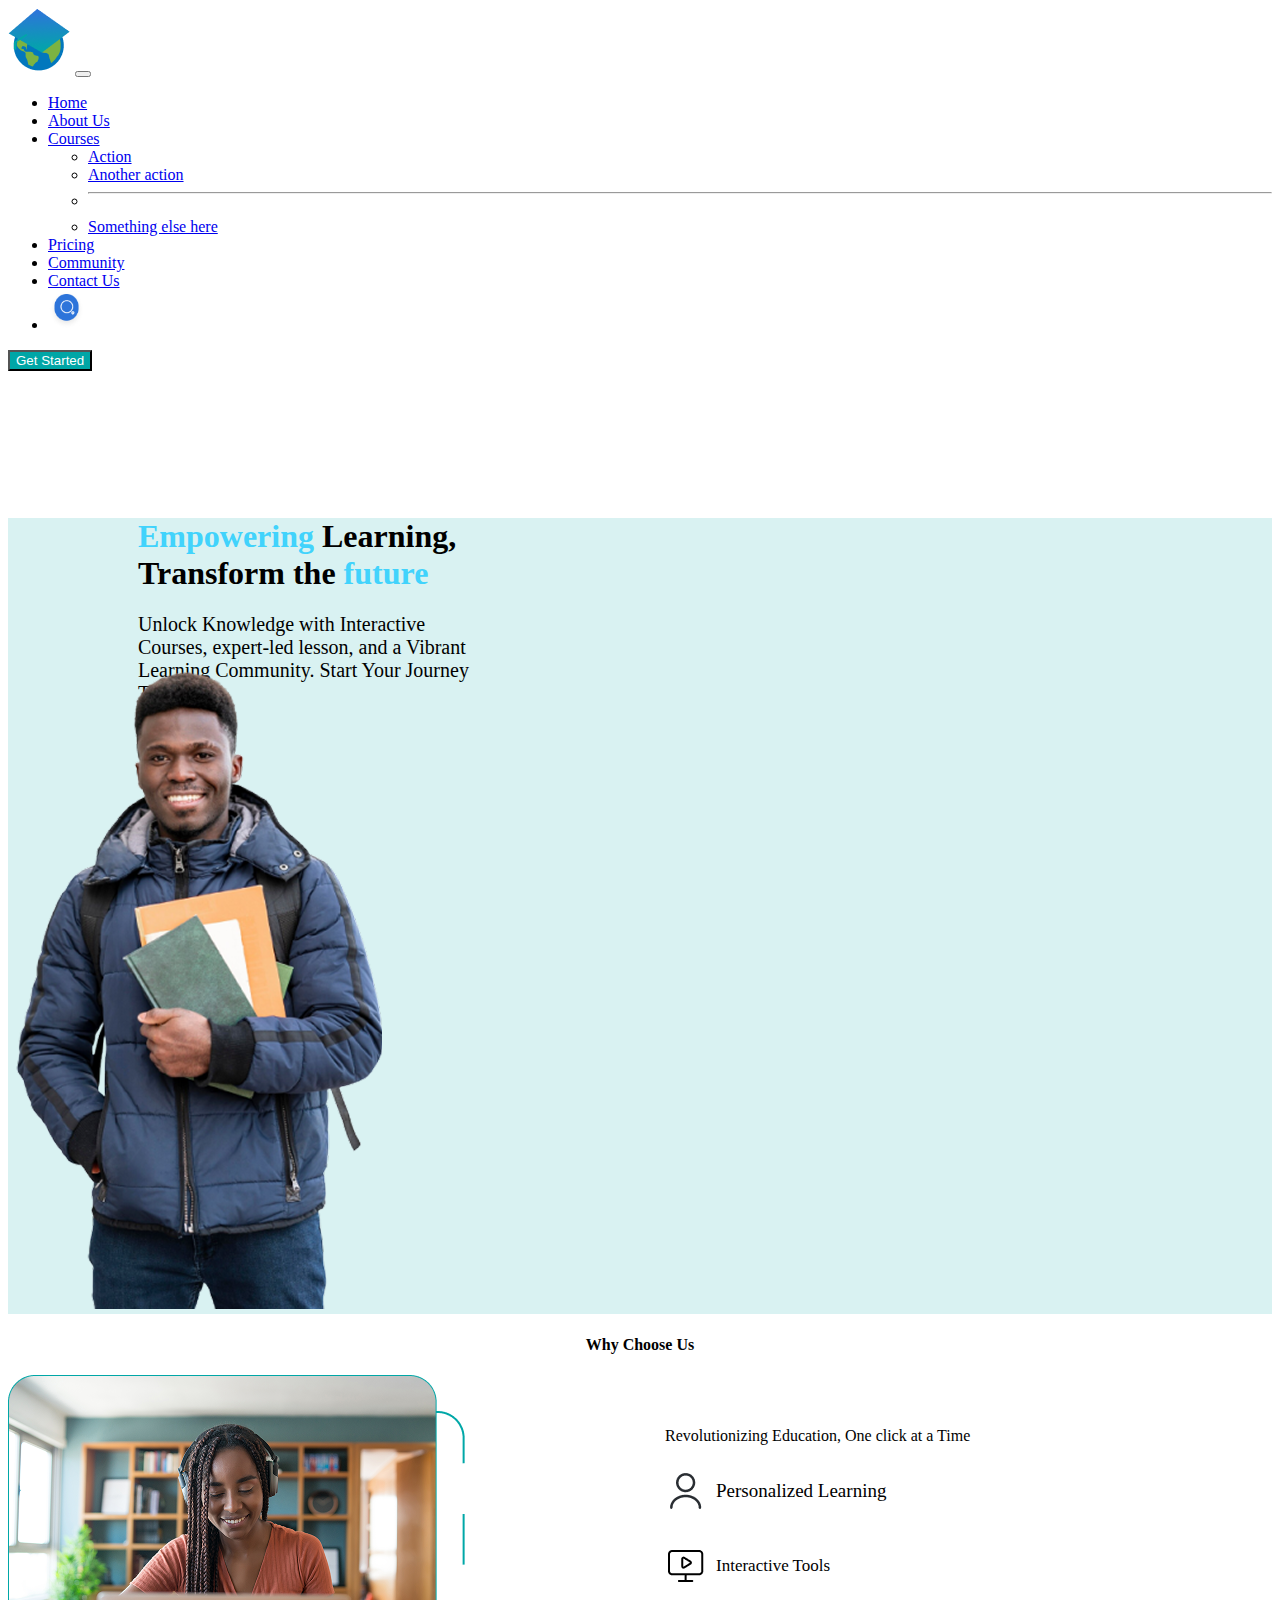
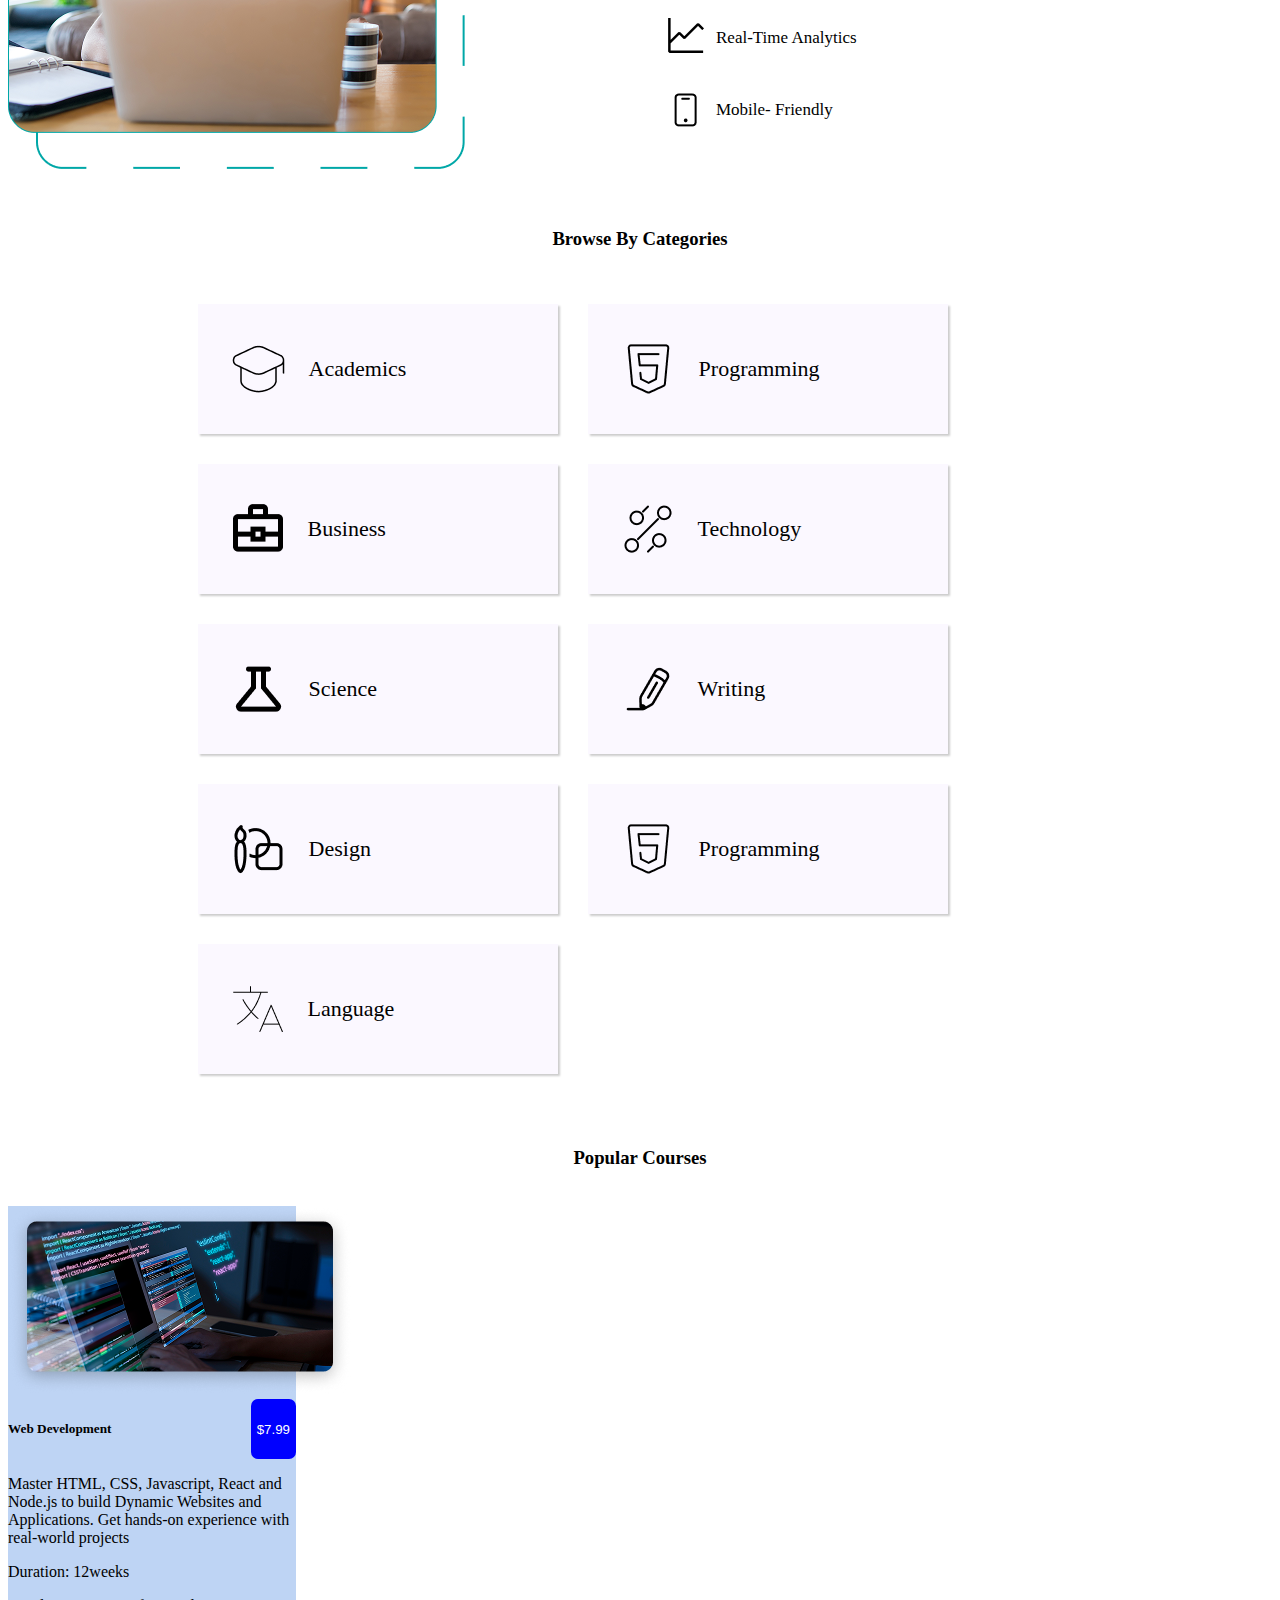
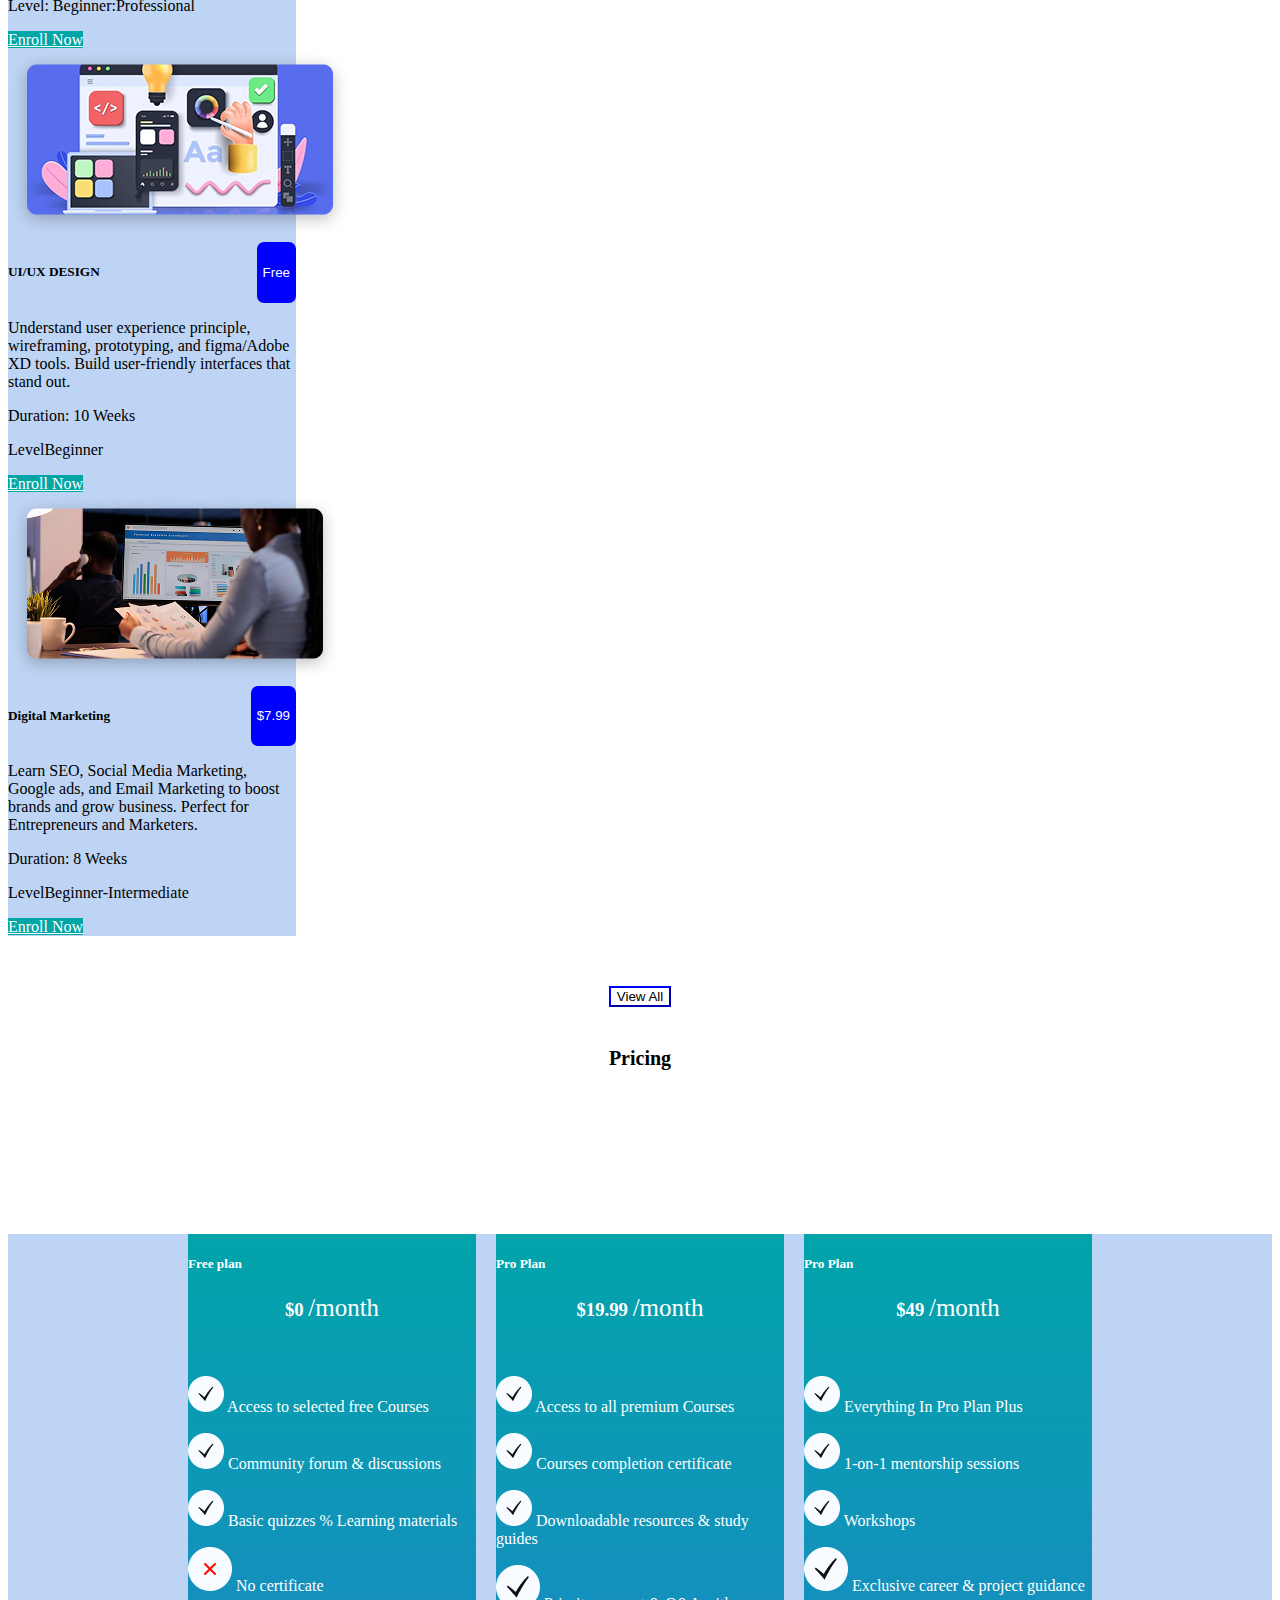
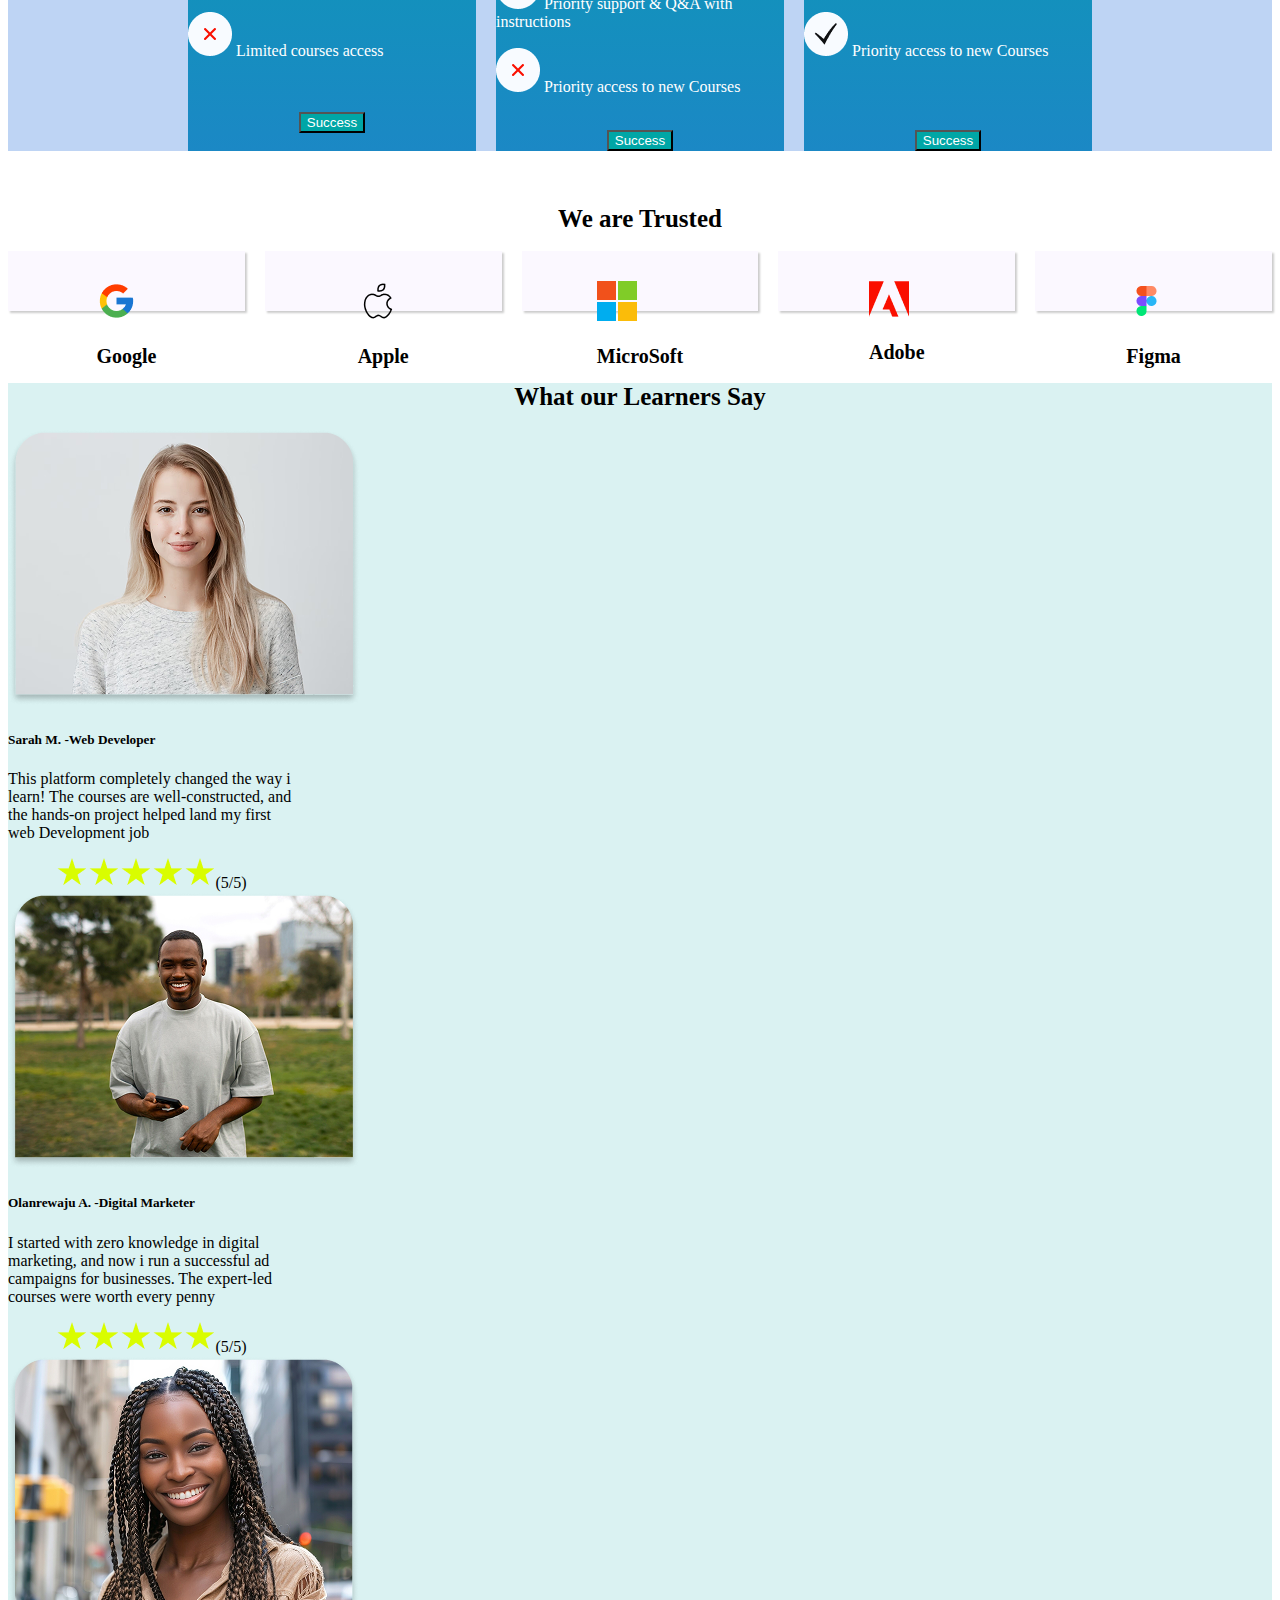
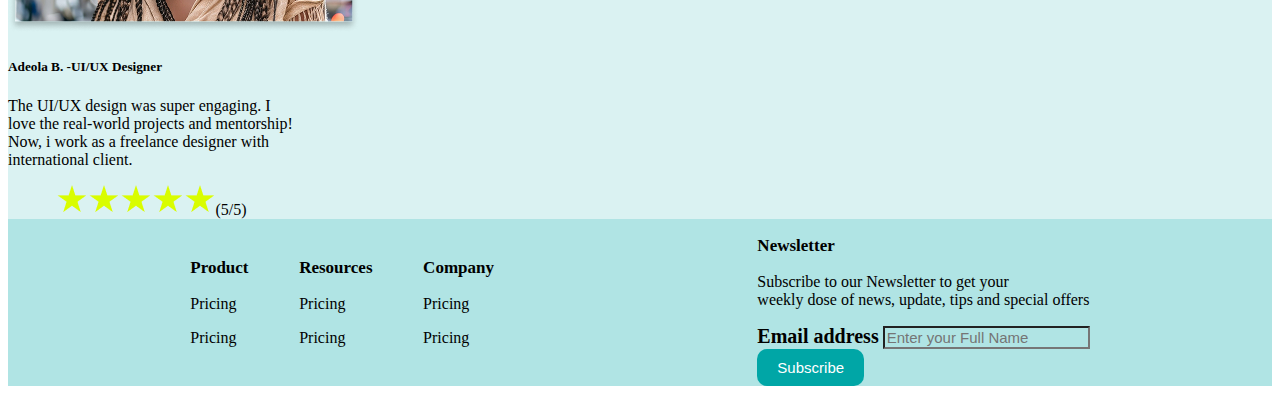
<file: index.html>
<!DOCTYPE html>
<html lang="en">
<head>
    <meta charset="UTF-8">
    <meta name="viewport" content="width=device-width, initial-scale=1.0">
    <title>Figma</title>
    <link href="https://cdn.jsdelivr.net/npm/bootstrap@5.3.5/dist/css/bootstrap.min.css" rel="stylesheet" integrity="sha384-SgOJa3DmI69IUzQ2PVdRZhwQ+dy64/BUtbMJw1MZ8t5HZApcHrRKUc4W0kG879m7" crossorigin="anonymous">
<script src="https://cdn.jsdelivr.net/npm/bootstrap@5.3.5/dist/js/bootstrap.bundle.min.js" integrity="sha384-k6d4wzSIapyDyv1kpU366/PK5hCdSbCRGRCMv+eplOQJWyd1fbcAu9OCUj5zNLiq" crossorigin="anonymous"></script>
    <link rel="stylesheet" href="style.css">
</head>
<body>
    <nav class="navbar navbar-expand-lg bg-body-light col-10 mx-auto">
        <div class="container-fluid">
          <a class="navbar-brand" href="#"><img src="./image/Group 7.png" alt=""></a>
          <button class="navbar-toggler" type="button" data-bs-toggle="collapse" data-bs-target="#navbarSupportedContent" aria-controls="navbarSupportedContent" aria-expanded="false" aria-label="Toggle navigation">
            <span class="navbar-toggler-icon"></span>
          </button>
          <div class="collapse navbar-collapse" id="navbarSupportedContent">
            <ul class="navbar-nav me-auto mb-2 mb-lg-0">
              <li class="nav-item">
                <a class="nav-link active" aria-current="page" href="#">Home</a>
              </li>
              <li class="nav-item">
                <a class="nav-link" href="#">About Us</a>
              </li>
               
              <li class="nav-item dropdown">
                <a class="nav-link dropdown-toggle" href="#" role="button" data-bs-toggle="dropdown" aria-expanded="false">
                  Courses
                </a>
                <ul class="dropdown-menu">
                  <li><a class="dropdown-item" href="#">Action</a></li>
                  <li><a class="dropdown-item" href="#">Another action</a></li>
                  <li><hr class="dropdown-divider"></li>
                  <li><a class="dropdown-item" href="#">Something else here</a></li>
                </ul>
                <li class="nav-item">
                    <a class="nav-link" href="#">Pricing </a>
                  </li>
                  <li class="nav-item">
                    <a class="nav-link" href="#">Community</a>
                  </li>
                  <li class="nav-item">
                    <a class="nav-link" href="#">Contact Us</a>
                  </li>
                  <li class="nav-item">
                    <a class="nav-link" href="#"><img src="./image/Frame 36013.png" alt="" width="37px" height="40px"></a>
                  </li>
              </li>
              
              
            </ul>
            <form class="d-flex" role="search">
              
              <button class="btn btn-outline-success " type="submit">Get Started</button>
            </form>
          </div>
        </div>
      </nav>

      <div class="d-flex col-12 mt-5" style="height: vh; background-color: #D9F2F2; " id="let">
        <div class="enjoy col-6">
            <h1 class="txt"> <span class="lean">Empowering </span> Learning, <br> Transform the <span class="lean">future </span></h1>
            <p class="txt1">Unlock Knowledge with Interactive <br> Courses, expert-led lesson, and a Vibrant <br> Learning Community. Start Your Journey <br> Today!</p>
            <form class="d-flex" role="search">
              
                <button class="btn btn-outline-success " type="submit">Get Started</button>
              </form>
        </div>
        <div style="height: 500; margin-top: -90px;" >
            <img src="./image/Portrait male student with books.png" alt="">
            <!-- <img src="./image/line-wave-background-gradient-style-template 1.png" alt=""  -->
        </div>
      </div>
        <center class="mt-5">
            <h4>Why Choose Us</h4>
        </center> 

        <div class="col-10    mt-5 mx-auto " style="display: flex; gap: 200px; align-items: center;" id="come">
          <div class="col-md-6">
            <img src="./image/Group 9.png" alt="" ></div>

            <div class="col-md-6">
                <p>Revolutionizing Education, One click at a Time</p>
                <div style="display: flex; align-items: center; gap: 10px;">
                    <img src="./image/user.png" alt="">
                    <p style="font-size: 19px;">Personalized Learning</p>
                </div> <br>

                <div style="display: flex; align-items: center; gap: 10px;">
                    <img src="./image/lucide_monitor-play.png" alt="">
                    <p style="font-size: 17px;">Interactive Tools</p>
                </div> <br>

                <div style="display: flex; align-items: center; gap: 10px;">
                    <img src="./image/codicon_graph-line.png" alt="">
                    <p style="font-size: 17px;">Real-Time Analytics</p>
                </div> <br>

                <div style="display: flex; align-items: center; gap: 10px;">
                    <img src="./image/mage_mobile-phone.png" alt="">
                    <p style="font-size: 17px;">Mobile- Friendly</p>
                </div>

            </div>
        </div> <br> <br>
        <center>
            <h3>Browse By Categories</h3>
        </center> <br> <br>


        <div style="display: flex; flex-wrap: wrap; width: 70%; gap: 30px; margin: auto;">
            <div class="free">
                <div style="display: flex; gap: 20px; align-items: center;">
                    <img src="./image/mynaui_academic-hat.png" alt="">
                    <p style="font-size: 22px;">Academics</p>
                </div>
            </div>

            <div class="free">
                <div style="display: flex; gap: 20px; align-items: center;">
                <img src="./image/outline_html-five.png" alt="">
                <p style="font-size: 22px;">Programming</p>
            </div>
        </div>

            <div class="free">
                <div style="display: flex; gap: 20px; align-items: center;">
                    <img src="./image/material-symbols_business-center-outline.png" alt="">
                    <p style="font-size: 22px;">Business</p>
                </div>
            </div>

            <div class="free">
                <div style="display: flex; gap: 20px; align-items: center;">
                    <img src="./image/grommet-icons_technology.png" alt="">
                    <p style="font-size: 22px;">Technology</p>
                </div>
            </div>

            <div class="free">
                <div style="display: flex; gap: 20px; align-items: center;">
                    <img src="./image/material-symbols_science-outline.png" alt="">
                    <p style="font-size: 22px;">Science</p>
                </div>
            </div>

            <div class="free">
                    <div style="display: flex; gap: 20px; align-items: center;">
                        <img src="./image/stash_pencil-writing-light.png" alt="">
                        <p style="font-size: 22px;">Writing</p>
                    </div>
            </div>

            <div class="free">
                <div style="display: flex; gap: 20px; align-items: center;">
                    <img src="./image/fluent_design-ideas-20-regular.png" alt="">
                    <p style="font-size: 22px;">Design</p>
                </div>
            </div>

            <div class="free">
                <div style="display: flex; gap: 20px; align-items: center;">
                    <img src="./image/outline_html-five.png" alt="">
                    <p style="font-size: 22px;"> Programming</p>
                </div>
            </div>

            <div class="free">
                <div style="display: flex; gap: 20px; align-items: center;">
                    <img src="./image/ion_language-outline.png" alt="">
                    <p style="font-size: 22px;">Language</p>
                </div>
            </div>
        </div>
        <br> <br> <br>

        <center> <h3>Popular Courses</h3></center> <br>

        <div class="d-flex gap-5 mx-auto col-8" id="sqi">

            <div class="card col-md-6 " style="width: 18rem; background-color: #bed4f4;">
                <img src="./image/Rectangle 12.png" class="card-img-top" alt="">
                <div class="card-body ">
                    <div style="display: flex;justify-content: space-between;">

                        <h5 class="card-title">Web Development</h5>
                        <button style="border: none; color: white; background-color: blue; border-radius: 7px;">$7.99</button>
                    </div>
                  <p class="card-text">Master HTML, CSS, Javascript, React and Node.js to build Dynamic Websites and Applications. Get hands-on experience with real-world projects</p> 
                  <p>Duration: 12weeks</p> 
                  <p>Level: Beginner:Professional</p>
                  <a href="#" class="btn btn-primary">Enroll Now</a>
                </div>
              </div>

              <div class="card col-md-6 " style="width: 18rem; background-color: #bed4f4;">
                <img src="./image/Rectangle 12 (1).png" class="card-img-top" alt="">
                <div class="card-body">
                    <div style="display: flex;justify-content: space-between;">

                        <h5 class="card-title">UI/UX DESIGN</h5>
                        <button style="border: none; color: white; background-color: blue; border-radius: 7px;"> Free</button>
                    </div>
                  <p class="card-text">Understand user experience principle, wireframing, prototyping, and figma/Adobe XD tools. Build user-friendly interfaces that stand out. </p>
                  <p>Duration: 10 Weeks</p>
                  <p>LevelBeginner</p>
                  <a href="#" class="btn btn-primary">Enroll Now</a>
                </div>
              </div>

              <div class="card col-md-6  " style="width: 18rem; background-color: #bed4f4;" >
                <img src="./image/Rectangle 12 (2).png" class="card-img-top" alt="">
                <div class="card-body">
                    <div style="display: flex;justify-content: space-between;">

                        <h5 class="card-title">Digital Marketing</h5>
                        <button style="border: none; color: white; background-color: blue; border-radius: 7px;">$7.99</button>
                    </div>
                  <p class="card-text">Learn SEO, Social Media Marketing, Google ads, and Email Marketing to boost brands and grow business. Perfect for Entrepreneurs and Marketers.</p>
                  <p>Duration: 8 Weeks</p>
                  <p>LevelBeginner-Intermediate</p>
                  <a href="#" class="btn btn-primary">Enroll Now</a>
                </div>
              </div>
              </div>


                <center>
                  <button class="leave">View All</button>
                  <p class="log">Pricing</p>
                </center> <br> <br> <br> <br> <br> <br> <br> <br>

                
              <div class="col-12 " id="legit">
               
                <div class="long  card col-md-6 border-0" style="width: 18rem;">
                  <div class="card-body">
                    <h5 class="card-title">Free plan</h5>
                    <center><h3 class="card-subtitle mb-2 text-body-secondary">$0 <span class="ejoor">/month</span></h3></center> <br>
                    
                    <p class="card-text"><img src="./image/Frame 36155.png" alt=""> Access to selected free  Courses</p>

                    <p class="card-text"><img src="./image/Frame 36155.png" alt=""> Community forum & discussions</p>

                    <p class="card-text"><img src="./image/Frame 36155.png" alt=""> Basic quizzes % Learning materials</p>

                    <p class="card-text"><img src="./image/Frame 36155 (2).png" alt=""> No certificate</p>

                    <p class="card-text"><img src="./image/Frame 36155 (2).png" alt=""> Limited courses access</p> <br> <br>

                    <center><button type="button" class="btn btn-success">Success</button></center>
                  </div>
                </div>

                <div class="long card col-md-6 border-0" style="width: 18rem;">
                  <div class="card-body">
                    <h5 class="card-title">Pro Plan</h5>
                    <center><h3 class="card-subtitle mb-2 text-body-secondary">$19.99 <span class="ejoor">/month</span></h3></center> <br>
                    
                    <p class="card-text"><img src="./image/Frame 36155.png" alt=""> Access to all premium Courses</p>

                    <p class="card-text"><img src="./image/Frame 36155.png" alt=""> Courses completion certificate</p>

                    <p class="card-text"><img src="./image/Frame 36155.png" alt=""> Downloadable resources & study guides</p>

                    <p class="card-text"><img src="./image/Frame 36155 (1).png" alt=""> Priority support & Q&A with instructions</p>

                    <p class="card-text"><img src="./image/Frame 36155 (2).png" alt=""> Priority access to new Courses</p> <br>
                    <center><button type="button" class="btn btn-success">Success</button></center>
                  </div>
                </div>

                <div class="long card col-md-6 border-0" style="width: 18rem;">
                  <div class="card-body">
                    <h5 class="card-title">Pro Plan</h5>
                    <center><h3 class="card-subtitle mb-2 text-body-secondary">$49 <span class="ejoor">/month</span></h3></center> <br>
                    <p class="card-text"><img src="./image/Frame 36155.png" alt=""> Everything In Pro Plan Plus</p>

                    <p class="card-text"><img src="./image/Frame 36155.png" alt=""> 1-on-1 mentorship sessions</p>

                    <p class="card-text"><img src="./image/Frame 36155.png" alt=""> Workshops </p>

                    <p class="card-text"><img src="./image/Frame 36155 (1).png" alt=""> Exclusive career & project guidance</p>

                    <p class="card-text"><img src="./image/Frame 36155 (1).png" alt=""> Priority access to new Courses</p> <br> <br> <br>

                    <center><button type="button" class="btn btn-success">Success</button></center>
                    
                  </div>
                </div>


              </div> <br> <br> <br>


              <center class="are">We are Trusted</center> <br>

              <div class="God col-10 mx-auto">
                <div class="free1">
                  <div class="d-flex align-items-center gap-2 ">
                    <img src="./image/flat-color-icons_google.png" alt="">
                    <p style="font-size: 20px; font-weight: 600;">Google</p>
                  </div>
                </div>

                <div class="free1">
                  <div class="d-flex align-items-center gap-2 ">
                    <img src="./image/hugeicons_apple.png" alt="">
                    <p style="font-size: 20px; font-weight: 600;">Apple</p>
                  </div>
                </div>

                <div class="free1">
                  <div class="d-flex align-items-center gap-2 ">
                    <img src="./image/logos_microsoft-icon.png" alt="">
                    <p style="font-size: 20px; font-weight: 600;">MicroSoft</p>
                  </div>
                </div>

                <div class="free1">
                  <div class="d-flex align-items-center gap-2 ">
                    <img src="./image/logos_adobe-icon.png" alt="">
                    <p style="font-size: 20px; font-weight: 600;">Adobe</p>
                  </div>
                </div>

                <div class="free1">
                  <div class="d-flex align-items-center gap-2 ">
                    <img src="./image/material-icon-theme_figma.png" alt="">
                    <p style="font-size: 20px; font-weight: 600;">Figma</p>
                  </div>
                </div>
                
              </div> <br> <br> <br> <br>

              <div class="login col-10 mx-auto">
                <center class="are">What our Learners Say</center> <br> 
                <div class="let4 row d-flex mx-auto gap-2 col-8">

                

                <div class="card  " style="width: 18rem; border-radius: 20px;">
                  <img src="./image/Rectangle 12 (4).png" class="card-img-top" alt="...">
                  <div class="card-body">
                    <h5 class="card-title">Sarah M. -Web Developer</h5>
                    <p class="card-text">This platform completely changed the way i learn! The courses are well-constructed, and the hands-on project helped land my first web Development job</p>
                    <center><div><img src="./image/Frame 36168.png" alt=""><span class="dim">(5/5)</span></div></center>
                  </div>
                </div>

                <div class="card  " style="width: 18rem; border-radius: 20px;">
                  <img src="./image/Rectangle 12 (3).png" class="card-img-top" alt="...">
                  <div class="card-body">
                    <h5 class="card-title">Olanrewaju A. -Digital Marketer</h5>
                    <p class="card-text">I started with zero knowledge in digital marketing, and now i run a successful ad campaigns for businesses. The expert-led courses were worth every penny</p>
                    <center><div><img src="./image/Frame 36168.png" alt=""><span class="dim">(5/5)</span></div></center>
                  </div>
                </div>

                <div class="card  " style="width: 18rem; border-radius: 20px;">
                  <img src="./image/Rectangle 12 (5).png" class="card-img-top" alt="...">
                  <div class="card-body">
                    <h5 class="card-title">Adeola B. -UI/UX Designer</h5>
                    <p class="card-text">The UI/UX design was super engaging. I love the real-world projects and mentorship! Now, i work as a freelance designer with international client.</p>
                    <center><div><img src="./image/Frame 36168.png" alt=""><span class="dim">(5/5)</span></div></center>
                  </div>
                </div>
              </div>
              </div>

            <footer class="foot  mt-5">
              <div class="footie">

                <div>
                  <p style="font-size: 17px; font-weight: bold;">Product</p>
                  <p>Pricing</p>
                  <p>Pricing</p>
                </div>

                <div>
                  <p style="font-size: 17px; font-weight: bold;">Resources</p>
                  <p>Pricing</p>
                  <p>Pricing</p>
                </div>


                <div>
                  <p style="font-size: 17px; font-weight: bold;"> Company</p>
                  <p>Pricing</p>
                  <p> Pricing</p>
                </div>
              </div>

              <div>
                <p style="font-size: 17px; font-weight: bold;">Newsletter</p>
                <p>Subscribe to our Newsletter to get your <br>weekly dose of news, update, tips and special offers</p>
                <div class="mb-3">
                  <label for="exampleFormControlInput1" class="form-label" style="font-size: 20px; font-weight: bold;">Email address</label>
                  <input type="email" class="form-control" id="exampleFormControlInput1" placeholder="Enter your Full Name" style="background-color: #b0e4e4; font-size: 15px;"> <br>
                  <button class="last"><a href="signup.html" >Subscribe</a></button>
                </div>
              </div>
            </footer>
</body>
</html>
</file>
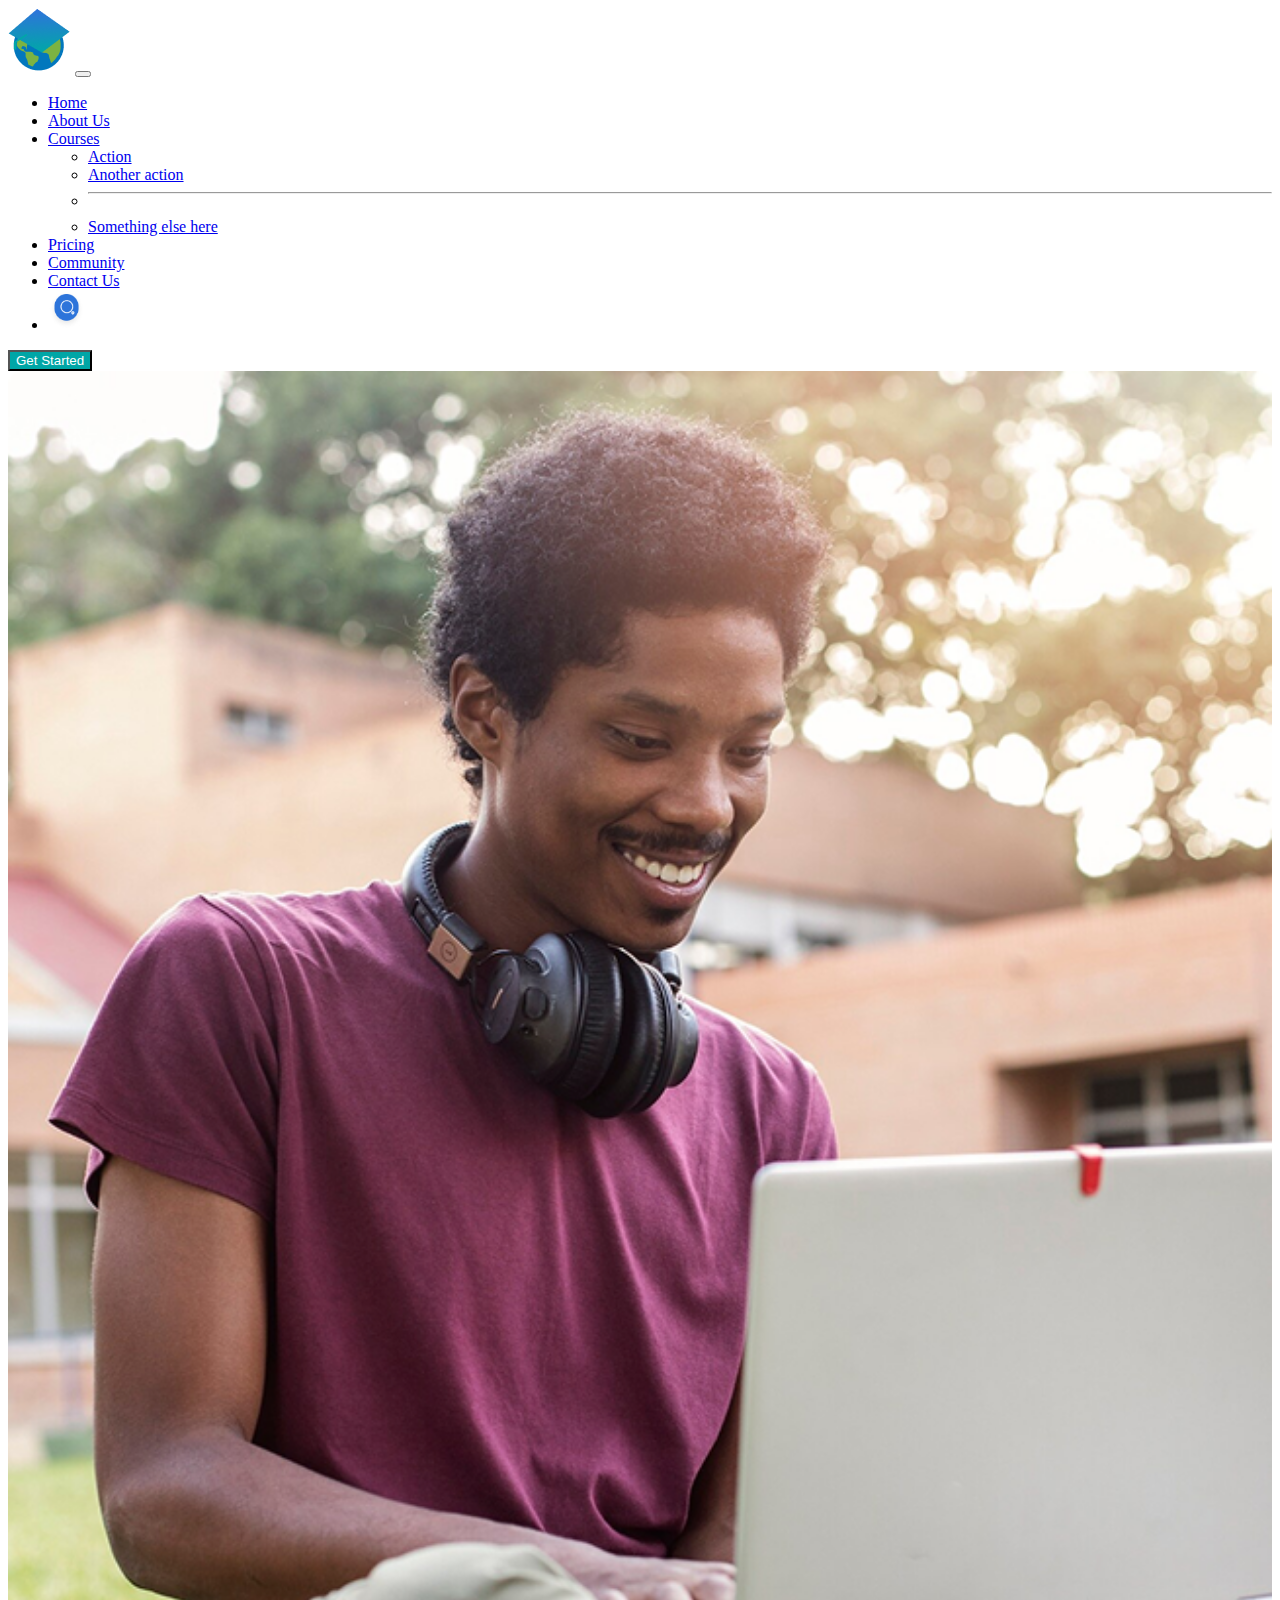
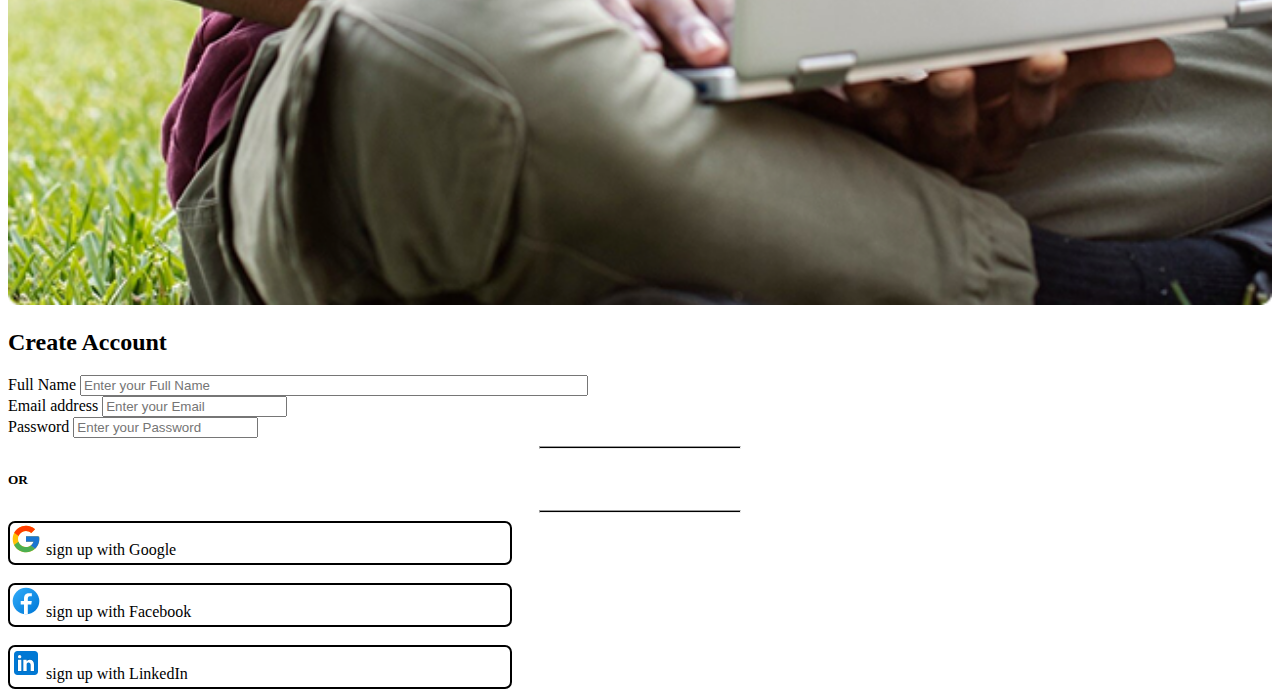
<file: sign.html>
<!DOCTYPE html>
<html lang="en">
<head>
    <meta charset="UTF-8">
    <meta name="viewport" content="width=device-width, initial-scale=1.0">
    <title>Sign in</title>
    <link href="https://cdn.jsdelivr.net/npm/bootstrap@5.3.5/dist/css/bootstrap.min.css" rel="stylesheet" integrity="sha384-SgOJa3DmI69IUzQ2PVdRZhwQ+dy64/BUtbMJw1MZ8t5HZApcHrRKUc4W0kG879m7" crossorigin="anonymous">
<script src="https://cdn.jsdelivr.net/npm/bootstrap@5.3.5/dist/js/bootstrap.bundle.min.js" integrity="sha384-k6d4wzSIapyDyv1kpU366/PK5hCdSbCRGRCMv+eplOQJWyd1fbcAu9OCUj5zNLiq" crossorigin="anonymous"></script>
    <link rel="stylesheet" href="style.css">
</head>
<body>
    <nav class="navbar navbar-expand-lg bg-body-light col-10 mx-auto">
        <div class="container-fluid">
          <a class="navbar-brand" href="#"><img src="./image/Group 7.png" alt=""></a>
          <button class="navbar-toggler" type="button" data-bs-toggle="collapse" data-bs-target="#navbarSupportedContent" aria-controls="navbarSupportedContent" aria-expanded="false" aria-label="Toggle navigation">
            <span class="navbar-toggler-icon"></span>
          </button>
          <div class="collapse navbar-collapse" id="navbarSupportedContent">
            <ul class="navbar-nav me-auto mb-2 mb-lg-0">
              <li class="nav-item">
                <a class="nav-link active" aria-current="page" href="#">Home</a>
              </li>
              <li class="nav-item">
                <a class="nav-link" href="#">About Us</a>
              </li>
               
              <li class="nav-item dropdown">
                <a class="nav-link dropdown-toggle" href="#" role="button" data-bs-toggle="dropdown" aria-expanded="false">
                  Courses
                </a>
                <ul class="dropdown-menu">
                  <li><a class="dropdown-item" href="#">Action</a></li>
                  <li><a class="dropdown-item" href="#">Another action</a></li>
                  <li><hr class="dropdown-divider"></li>
                  <li><a class="dropdown-item" href="#">Something else here</a></li>
                </ul>
                <li class="nav-item">
                    <a class="nav-link" href="#">Pricing </a>
                  </li>
                  <li class="nav-item">
                    <a class="nav-link" href="#">Community</a>
                  </li>
                  <li class="nav-item">
                    <a class="nav-link" href="#">Contact Us</a>
                  </li>
                  <li class="nav-item">
                    <a class="nav-link" href="#"><img src="./image/Frame 36013.png" alt="" width="37px" height="40px"></a>
                  </li>
              </li>
              
              
            </ul>
            <form class="d-flex" role="search">
              
              <a href="signup.html"><button class="btn btn-outline-success " type="submit">Get Started</button></a>
            </form>
          </div>
        </div>
      </nav>

      <div class="col-10 mx-auto d-md-flex gap-5 sm-col-12">
        <img src="./image/Rectangle 14.png" alt="" width="100%" height="50%">
        <div>
            <h2>Create Account</h2>

            <div class="mb-3" >
                <label for="exampleFormControlInput1" class="form-label">Full Name</label>
                <input type="Name" class="form-control note" id="exampleFormControlInput1 " placeholder="Enter your Full Name">
              </div>

              <div class="mb-3">
                <label for="exampleFormControlInput1" class="form-label">Email address</label>
                <input type="email" class="form-control" id="exampleFormControlInput1" placeholder="Enter your Email">
              </div>

              <div class="mb-3">
                <label for="exampleFormControlInput1" class="form-label">Password</label>
                <input type="password" class="form-control" id="exampleFormControlInput1" placeholder="Enter your Password">
              </div>

              
              <div class="d-flex gap-5 mx-auto">
                <hr style="background-color: black; width: 200px; height: 1px;">
                <h5>OR</h5>
                <hr style="background-color: black; width: 200px; height: 1px;">
              </div>
              
              <div class="d-flex justify-content-center gap-2 align-item-center" id="love">
                <a href="" class="like">
                <img src="./image/icons8-google.svg" alt="" width="32">
                <span>sign up with Google</span></a>
              </div> <br>

              <div class="d-flex justify-content-center gap-2  align-item-center" id="love">
                <a href="" class="like">
                <img src="./image/icons8-facebook.svg" alt="" width="32">
                <span>sign up with Facebook</span></a>
              </div> <br>

              <div class="d-flex justify-content-center gap-2  align-item-center" id="love">
                <a href="" class="like">
                <img src="./image/icons8-linkedin.svg" alt="" width="32">
                <span>sign up with LinkedIn</span></a>
              </div>

        </div>
      </div>
</body>
</html>
</file>
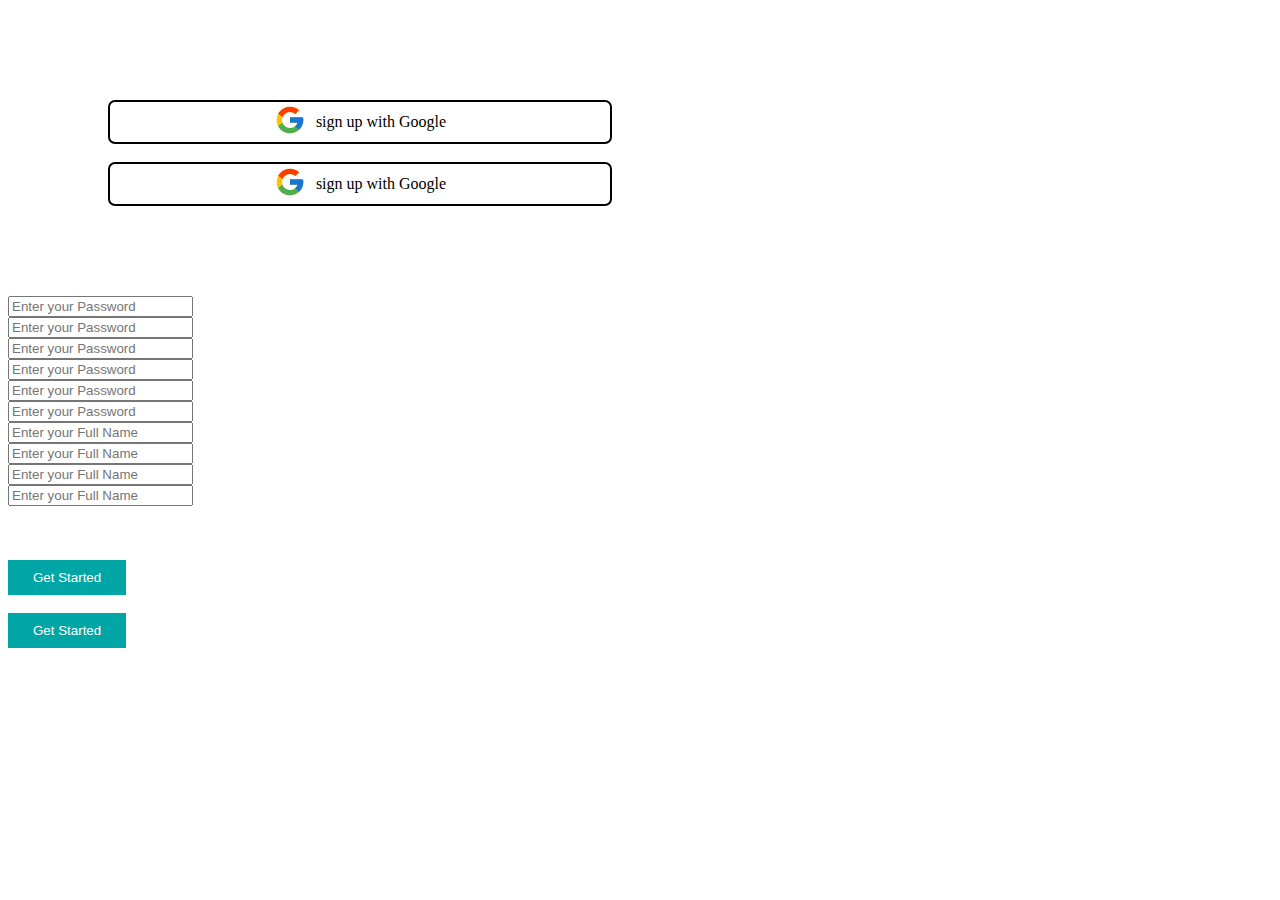
<file: signup.html>
<!DOCTYPE html>
<html lang="en">
<head>
    <meta charset="UTF-8">
    <meta name="viewport" content="width=device-width, initial-scale=1.0">
    <title>signup</title>
    <link href="https://cdn.jsdelivr.net/npm/bootstrap@5.3.5/dist/css/bootstrap.min.css" rel="stylesheet" integrity="sha384-SgOJa3DmI69IUzQ2PVdRZhwQ+dy64/BUtbMJw1MZ8t5HZApcHrRKUc4W0kG879m7" crossorigin="anonymous">
<script src="https://cdn.jsdelivr.net/npm/bootstrap@5.3.5/dist/js/bootstrap.bundle.min.js" integrity="sha384-k6d4wzSIapyDyv1kpU366/PK5hCdSbCRGRCMv+eplOQJWyd1fbcAu9OCUj5zNLiq" crossorigin="anonymous"></script>
    <link rel="stylesheet" href="style.css">
</head>
<body>
    <div  id="love1" style="margin-left: 100px; margin-top: 100px;">
        <a href="" class="like">
        <img src="./image/icons8-google.svg" alt="" width="32"></a>
        <a href="" class="like"><span>sign up with Google</span></a>
      </div> <br>

      <div  id="love1" style="margin-left: 100px;">
        <a href="" class="like">
        <img src="./image/icons8-google.svg" alt="" width="32"></a>
        <a href="" class="like"><span>sign up with Google</span></a>
      </div> <br> <br> <br> <br> <br>


        <div class="col-10 d-flex gap-5" style="position: relative;">

            <div class="col-6">
                <div class="mb-3 ">
                    <!-- <label for="exampleFormControlInput1" class="form-label"></label> -->
                    <input type="password" class="form-control" id="exampleFormControlInput1" placeholder="Enter your Password">
                    </div>
        
                    <div class="mb-3 ">
                    <!-- <label for="exampleFormControlInput1" class="form-label"></label> -->
                    <input type="password" class="form-control" id="exampleFormControlInput1" placeholder="Enter your Password">
                    </div>
        
                    <div class="mb-3 ">
                        <!-- <label for="exampleFormControlInput1" class="form-label"></label> -->
                        <input type="password" class="form-control" id="exampleFormControlInput1" placeholder="Enter your Password">
                        </div>

                        <div class="mb-3 ">
                            <!-- <label for="exampleFormControlInput1" class="form-label"></label> -->
                            <input type="password" class="form-control" id="exampleFormControlInput1" placeholder="Enter your Password">
                            </div>
                
                            <div class="mb-3 ">
                            <!-- <label for="exampleFormControlInput1" class="form-label"></label> -->
                            <input type="password" class="form-control" id="exampleFormControlInput1" placeholder="Enter your Password">
                            </div>
                
                            <div class="mb-3 ">
                                <!-- <label for="exampleFormControlInput1" class="form-label"></label> -->
                                <input type="password" class="form-control" id="exampleFormControlInput1" placeholder="Enter your Password">
                                </div>
            </div>

            <div class="col-4" style="top: 100px;">
                <div class="mb-3 ">
                    <!-- <label for="exampleFormControlInput1" class="form-label"></label> -->
                    <input type="Name
                    " class="form-control" id="exampleFormControlInput1" placeholder="Enter your Full Name">
                    </div>
        
                    <div class="mb-3 ">
                    <!-- <label for="exampleFormControlInput1" class="form-label"></label> -->
                    <input type="Name" class="form-control" id="exampleFormControlInput1" placeholder="Enter your Full Name">
                    </div>

                    <div class="mb-3 ">
                        <!-- <label for="exampleFormControlInput1" class="form-label"></label> -->
                        <input type="Name" class="form-control" id="exampleFormControlInput1" placeholder="Enter your Full Name">
                        </div>
        
                    <div class="mb-3 ">
                        <!-- <label for="exampleFormControlInput1" class="form-label"></label> -->
                        <input type="Name" class="form-control" id="exampleFormControlInput1" placeholder="Enter your Full Name">
                        </div> <br> <br> <br> 

                        <div>
                            <a href="index.html"><button class="page">Get Started</button></a> <br> <br>
                            <a href="sign.html"><button class="page">Get Started</button></a>
                        </div>
            </div>

        </div>

</body>
</html>
</file>
<file: style.css>
body{
    
    overflow-x: hidden;
}
.btn{
    background-color: #00a6a6;
    color: white;
}
.note{
    width: 500px;
}
#love{
    border: 2px solid black;
    width: 500px;
    height: 40px;
    border-radius: 7px;
}

.like{
    text-decoration: none;
    color: black;
}
.enjoy{
    margin-left: 130px;
    margin-top: 147px;
}
.lean{
    color: rgb(65, 211, 252);
}
.txt{
    font-weight: bold;
}
.txt1{
    font-size: 20px;
}
.free{
    width: 300px;
    padding: 30px;
    box-shadow: 2px 2px 2px #ccc;
    background-color: #fbf8ff;
}
.leave{
    margin-top: 50px;
    border-color:blue;
    background-color: white;
}
.log{
    margin-top: 40px;
    font-size: 20px;
    font-weight: bold;
}
#legit{
    background-color: #bed4f4;
    display: flex;
    justify-content: center;
    gap: 20px;
    position: relative;
}
.long{
    background: linear-gradient(360deg, #1b88c5, #02a4aa);
    color: white;
    bottom: 200px;
}
.ejoor{
    font-weight: lighter;
    font-size: 25px;
    color: white;
}
.let2{
    display: flex;
    align-items: center;
}
.beg{
    width: 25px;
    height: 25px;
    background-color: white;
    border-radius: 50%;
    display: flex;
    justify-content: center;
}
.are{
    font-size: 25px;
    font-weight: 700;
}
.God{
    display: flex;
    align-items: center;
    gap: 20px;
}
.free1{
    width: 300px;
    height: 0px;
    padding: 30px;
    box-shadow: 2px 2px 2px #ccc;
    background-color: #fbf8ff;
    justify-content: center;
    display: flex;
    
}
.login{
    background-color: #daf2f2;
}
.dim{
    font-weight: lighter;
}
#love1{
    border: 2px solid black;
    width: 500px;
    height: 40px;
    border-radius: 7px;
    display: flex;
    justify-content: center;
    align-items: center;
    gap: 10px;
}
.page{
    padding: 10px 25px;
    border: none;
    background-color: #00a6a6;
    color: white;
}
.foot{
    background-color: #b0e4e4;
    display: flex;
    justify-content: space-around;
    align-items: center;
}
.footie{
    display: flex;
    gap: 25%;
}
.last{
    padding: 10px 20px;
    background-color: #00a6a6;
    border: none;
    border-radius: 10px;
    
    
}
.last a{
    text-decoration: none;
    color: white;
    font-size: 15px;
}



@media screen and (max-width: 480px) {
    #let{
        flex-direction: column;
        gap: 200px;
        justify-content: center;
    }
    #love{
        width: 250px;
    }

    #come{
        flex-direction: column;
    }

    #sqi{
        flex-direction: column;
    }

    #legit{
        flex-direction: column;
        bottom: 0;
        align-items: center;
    }
    .long{
        bottom: 0px;
    }
    .let4{
        flex-direction: column;
        gap: 200px;
    }
    .God{
        flex-direction: column;
    }
    .foot{
        flex-direction: column;
    }
    .footie{
        flex-direction: column;
    }
    #love1{
        width: 200px;
    }
}

@media (min-width: 481px) and (max-width: 768px) {
        #sqi{
            flex-wrap: wrap;
            text-align: center;
        }
        .let{
            flex-direction: column;
        }
        #legit{
            flex-wrap: wrap; 
            bottom: 0px;
        }
        .God{
            flex-wrap: wrap;
        }
        .long{
            bottom: 0px;
        }
        
        .foot{
            flex-wrap: wrap;
        }
        .footie{
            flex-wrap: wrap;
        }
        
}
</file>
